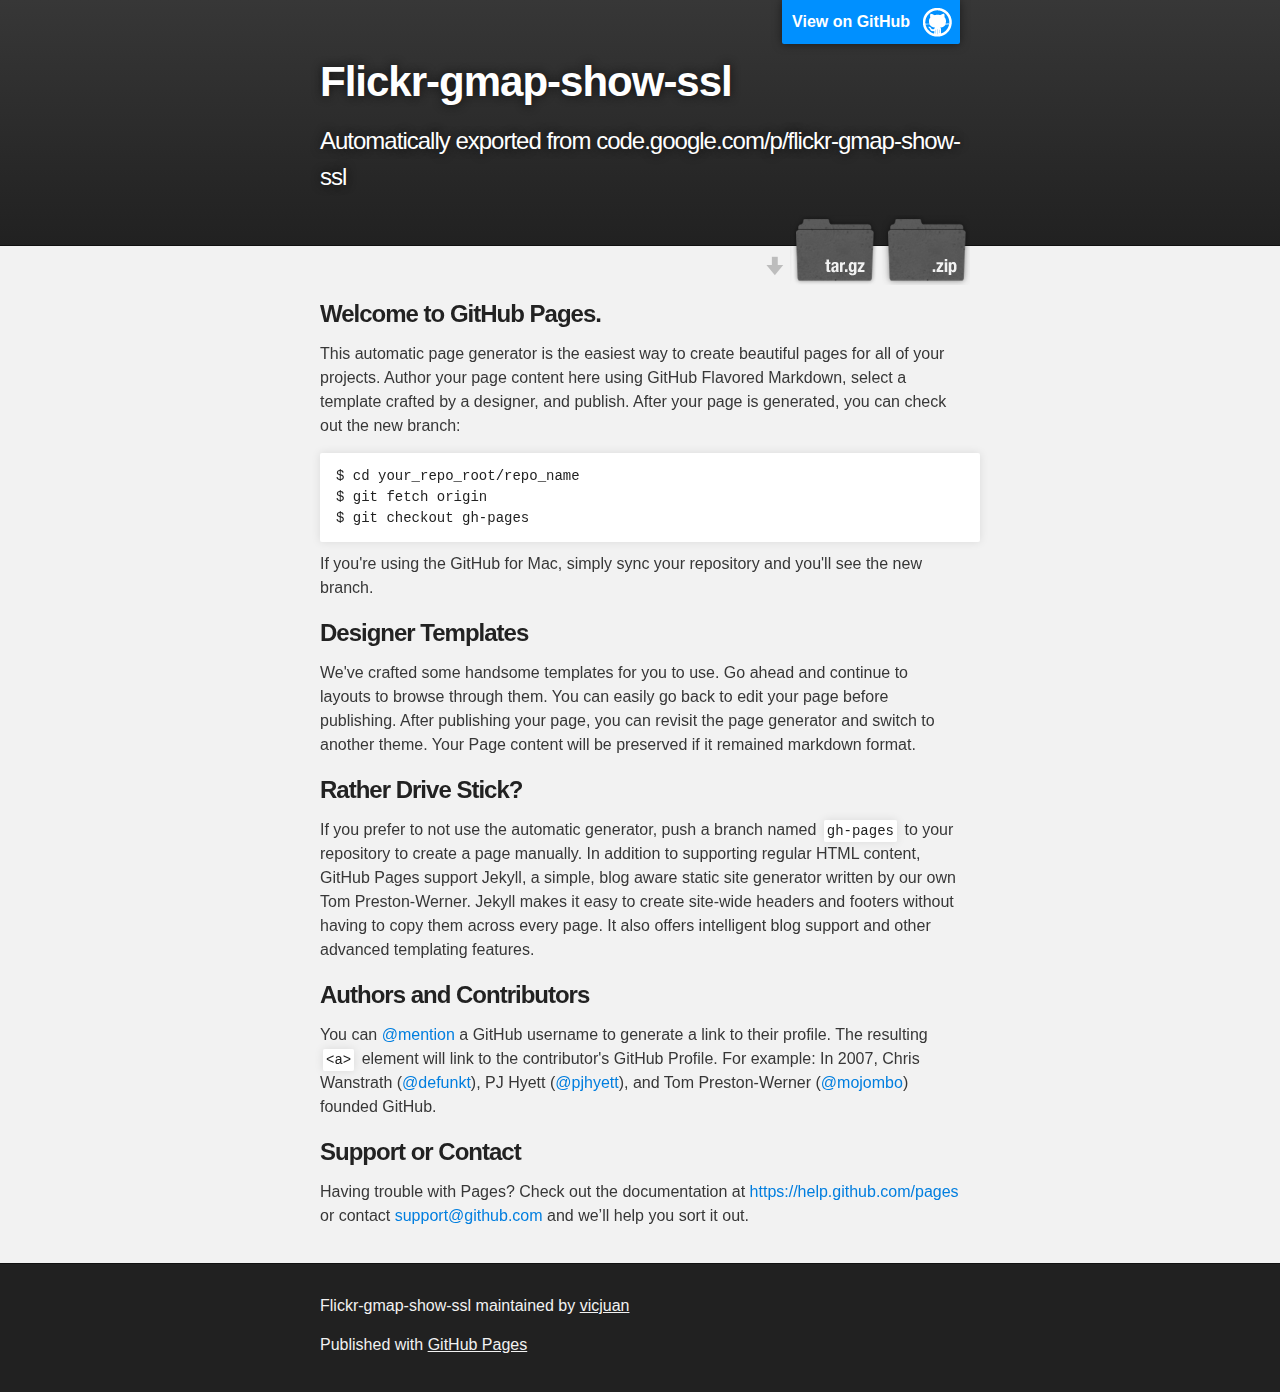
<file: index.html>
<!DOCTYPE html>
<html>

  <head>
    <meta charset='utf-8'>
    <meta http-equiv="X-UA-Compatible" content="chrome=1">
    <meta name="description" content="Flickr-gmap-show-ssl : Automatically exported from code.google.com/p/flickr-gmap-show-ssl">

    <link rel="stylesheet" type="text/css" media="screen" href="stylesheets/stylesheet.css">

    <title>Flickr-gmap-show-ssl</title>
  </head>

  <body>

    <!-- HEADER -->
    <div id="header_wrap" class="outer">
        <header class="inner">
          <a id="forkme_banner" href="https://github.com/vicjuan/flickr-gmap-show-ssl">View on GitHub</a>

          <h1 id="project_title">Flickr-gmap-show-ssl</h1>
          <h2 id="project_tagline">Automatically exported from code.google.com/p/flickr-gmap-show-ssl</h2>

            <section id="downloads">
              <a class="zip_download_link" href="https://github.com/vicjuan/flickr-gmap-show-ssl/zipball/master">Download this project as a .zip file</a>
              <a class="tar_download_link" href="https://github.com/vicjuan/flickr-gmap-show-ssl/tarball/master">Download this project as a tar.gz file</a>
            </section>
        </header>
    </div>

    <!-- MAIN CONTENT -->
    <div id="main_content_wrap" class="outer">
      <section id="main_content" class="inner">
        <h3>
<a id="welcome-to-github-pages" class="anchor" href="#welcome-to-github-pages" aria-hidden="true"><span class="octicon octicon-link"></span></a>Welcome to GitHub Pages.</h3>

<p>This automatic page generator is the easiest way to create beautiful pages for all of your projects. Author your page content here using GitHub Flavored Markdown, select a template crafted by a designer, and publish. After your page is generated, you can check out the new branch:</p>

<pre><code>$ cd your_repo_root/repo_name
$ git fetch origin
$ git checkout gh-pages
</code></pre>

<p>If you're using the GitHub for Mac, simply sync your repository and you'll see the new branch.</p>

<h3>
<a id="designer-templates" class="anchor" href="#designer-templates" aria-hidden="true"><span class="octicon octicon-link"></span></a>Designer Templates</h3>

<p>We've crafted some handsome templates for you to use. Go ahead and continue to layouts to browse through them. You can easily go back to edit your page before publishing. After publishing your page, you can revisit the page generator and switch to another theme. Your Page content will be preserved if it remained markdown format.</p>

<h3>
<a id="rather-drive-stick" class="anchor" href="#rather-drive-stick" aria-hidden="true"><span class="octicon octicon-link"></span></a>Rather Drive Stick?</h3>

<p>If you prefer to not use the automatic generator, push a branch named <code>gh-pages</code> to your repository to create a page manually. In addition to supporting regular HTML content, GitHub Pages support Jekyll, a simple, blog aware static site generator written by our own Tom Preston-Werner. Jekyll makes it easy to create site-wide headers and footers without having to copy them across every page. It also offers intelligent blog support and other advanced templating features.</p>

<h3>
<a id="authors-and-contributors" class="anchor" href="#authors-and-contributors" aria-hidden="true"><span class="octicon octicon-link"></span></a>Authors and Contributors</h3>

<p>You can <a href="https://github.com/blog/821" class="user-mention">@mention</a> a GitHub username to generate a link to their profile. The resulting <code>&lt;a&gt;</code> element will link to the contributor's GitHub Profile. For example: In 2007, Chris Wanstrath (<a href="https://github.com/defunkt" class="user-mention">@defunkt</a>), PJ Hyett (<a href="https://github.com/pjhyett" class="user-mention">@pjhyett</a>), and Tom Preston-Werner (<a href="https://github.com/mojombo" class="user-mention">@mojombo</a>) founded GitHub.</p>

<h3>
<a id="support-or-contact" class="anchor" href="#support-or-contact" aria-hidden="true"><span class="octicon octicon-link"></span></a>Support or Contact</h3>

<p>Having trouble with Pages? Check out the documentation at <a href="https://help.github.com/pages">https://help.github.com/pages</a> or contact <a href="mailto:support@github.com">support@github.com</a> and we’ll help you sort it out.</p>
      </section>
    </div>

    <!-- FOOTER  -->
    <div id="footer_wrap" class="outer">
      <footer class="inner">
        <p class="copyright">Flickr-gmap-show-ssl maintained by <a href="https://github.com/vicjuan">vicjuan</a></p>
        <p>Published with <a href="https://pages.github.com">GitHub Pages</a></p>
      </footer>
    </div>

    

  </body>
</html>
</file>
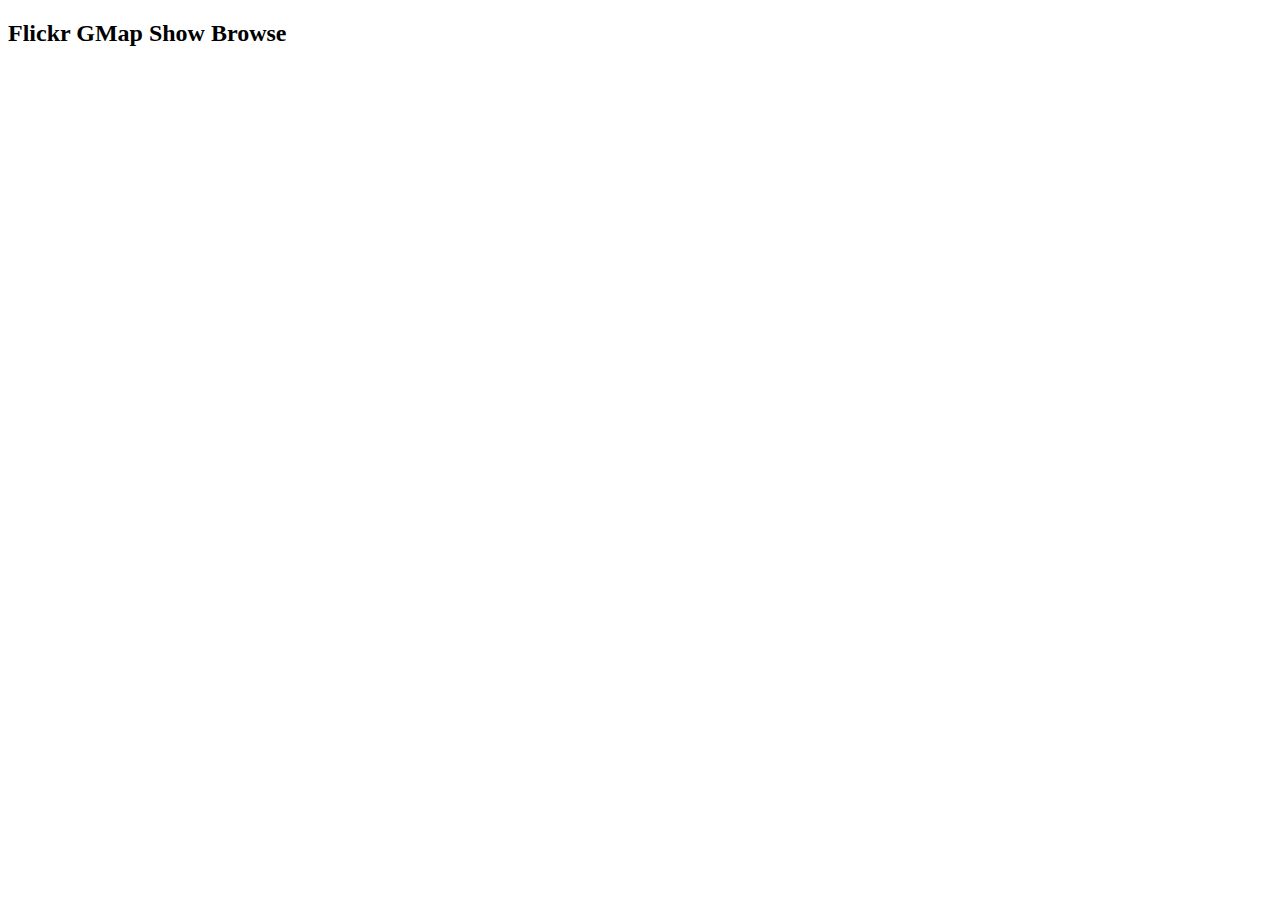
<file: flickr-gmap-browser.html>
<!DOCTYPE html PUBLIC "-//W3C//DTD XHTML 1.0 Strict//EN" "http://www.w3.org/TR/xhtml1/DTD/xhtml1-strict.dtd">
<html xmlns="http://www.w3.org/1999/xhtml">
<head>
    <meta http-equiv="content-type" content="text/html; charset=utf-8"/>
    <title>Flickr GMap Show Browse</title>
    <script src='flickr-gmap.js' type='text/javascript'></script>
</head>

<body onunload="GUnload()" onload="myOnload()">

    <h2>Flickr GMap Show Browse</h2>
    <div id="gmap" style="width:800px;height:600px;"/>

    <script type="text/javascript">
function myOnload() {
    var map = FlickrGmapShow.createBrowser(document.getElementById("gmap"), 22.612743, 120.319519, 12, "min_taken_date=2005-01-01&sort=interestingness-asc&per_page=100");
}
    </script>
</body>
</html>
</file>
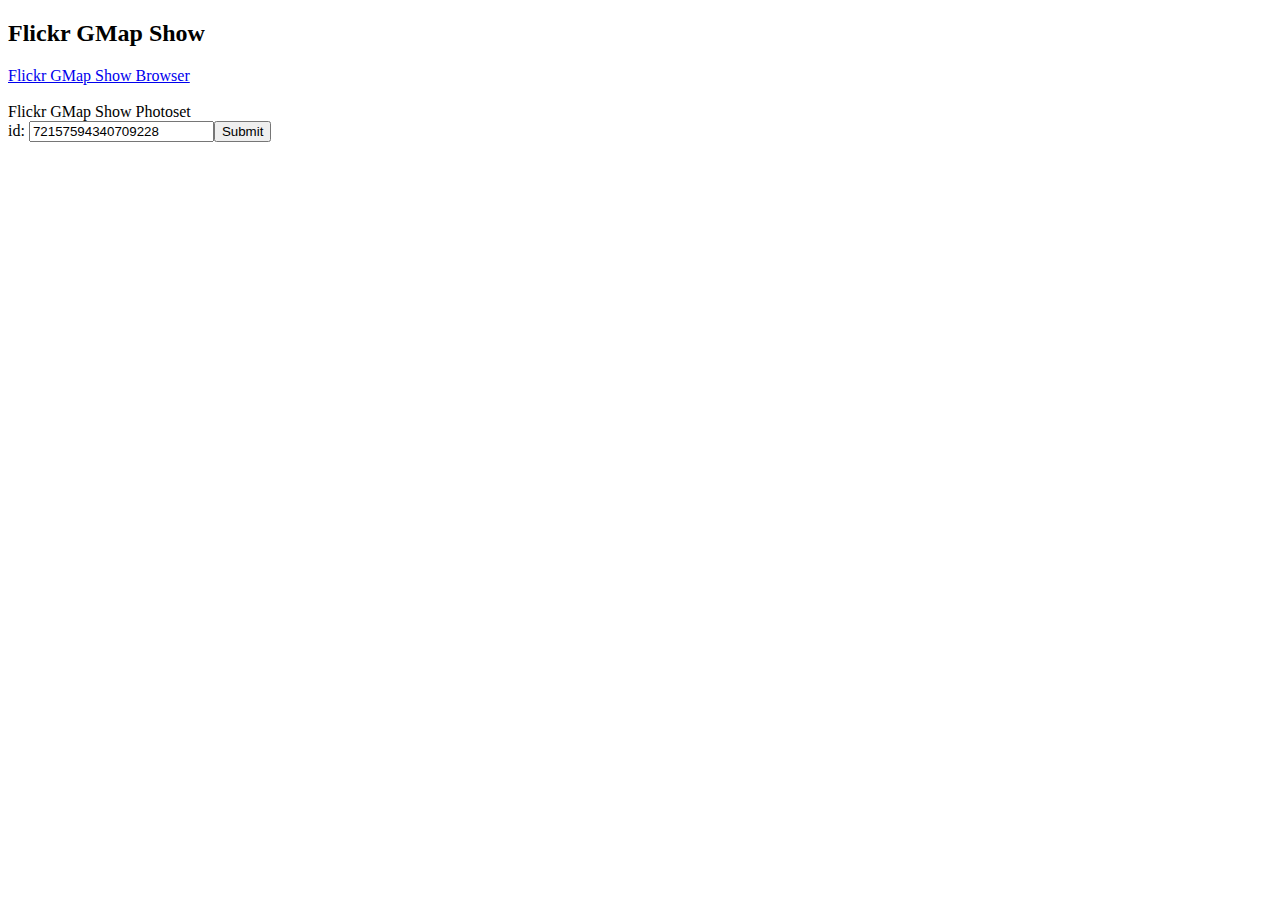
<file: flickr-gmap.html>
<!DOCTYPE html PUBLIC "-//W3C//DTD XHTML 1.0 Strict//EN" "http://www.w3.org/TR/xhtml1/DTD/xhtml1-strict.dtd">
<html xmlns="http://www.w3.org/1999/xhtml">
<head>
    <meta http-equiv="content-type" content="text/html; charset=utf-8"/>
    <title>Flickr GMap Show</title>

</head>

<body>
    <h2>Flickr GMap Show</h2>
    <a href="flickr-gmap-browser.html">Flickr GMap Show Browser</a> <br /><br />
    
    Flickr GMap Show Photoset <br />
    <form method="GET" action="flickr-gmap-photoset.html">id: <input type="text" name="photoset_id" value="72157594340709228"/><input type="submit"/></form>
</body>
</html>
</file>
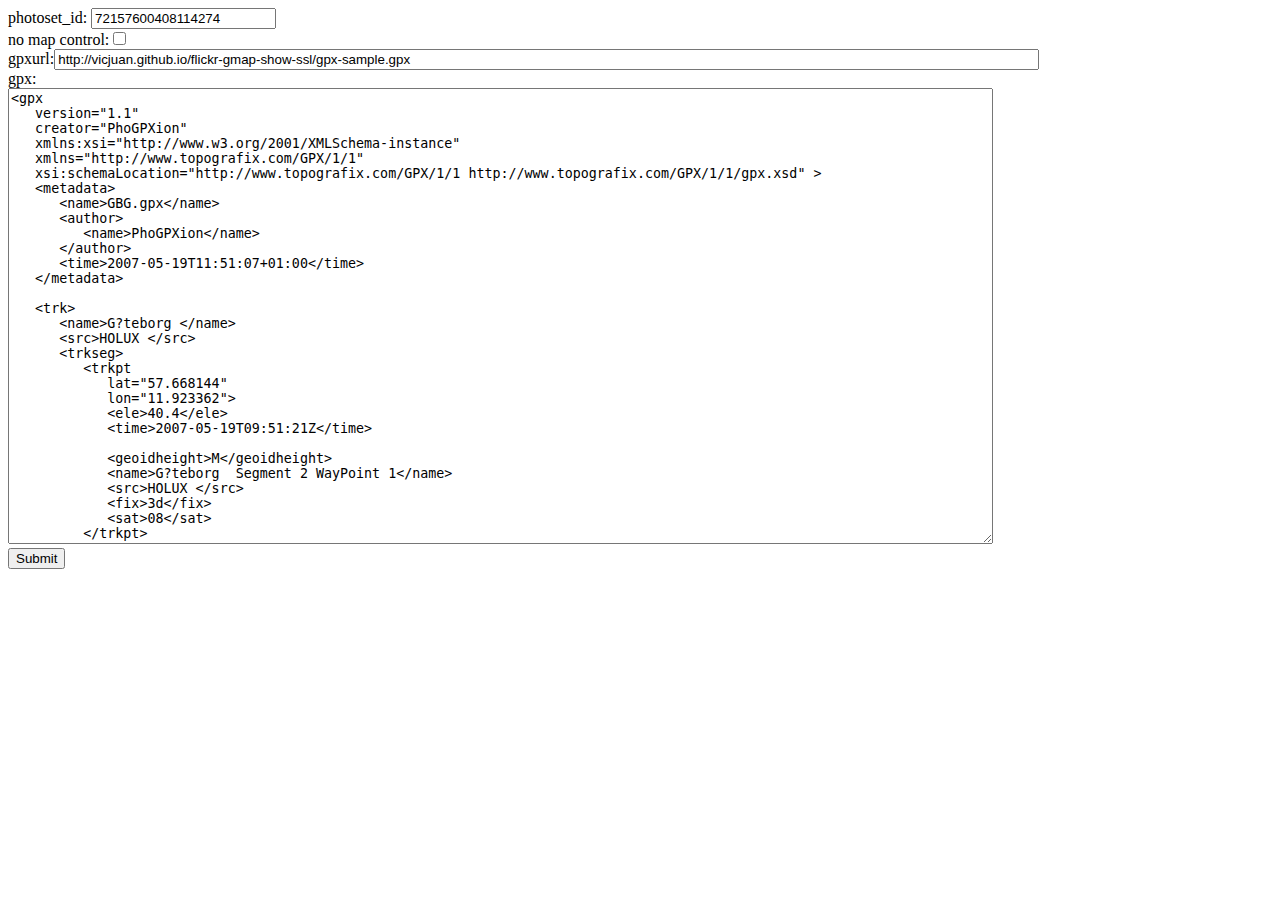
<file: gpx-convert.html>
<!DOCTYPE html PUBLIC "-//W3C//DTD XHTML 1.0 Strict//EN" "http://www.w3.org/TR/xhtml1/DTD/xhtml1-strict.dtd">
<html xmlns="http://www.w3.org/1999/xhtml" xmlns:v="urn:schemas-microsoft-com:vml">
<head>
<meta http-equiv="content-type" content="text/html; charset=utf-8"/>
<title></title>
<script type="text/javascript">//<![CDATA[
//document.oldwrite = document.write;
//document.write = function(str) {
//  if(document.oldwrite && window.GLoad && (typeof window.GLoad == 'function')) {
//    eval('var gloadstr=window.GLoad.toString(); gloadstr=gloadstr.replace(/\\n/,""); gloadstr=gloadstr.replace(/^\\s*function\\s*GLoad\\s*\\(\\)\\s*{/,""); gloadstr=gloadstr.replace(/}\\s*$/,""); gloadstr=gloadstr.replace(/GValidateKey\\("[0-9a-z]*"\\)/,"true"); window.GLoad=new Function(gloadstr);');
//    document.write=document.oldwrite;
//  }
//  document.oldwrite(str);
//};

function submitform(form) {
try {

  if(!form.photoset_id.value) {
    alert('must set photoset_id');
    return;
  }

  var res = null;
  if(form.gpx.value) {
    var jgpx = $(GXml.parse(form.gpx.value));
  
    res = '{trk:[';
    $.each(jgpx.find('trk'),function(i,trk){
      var jtrk = $(trk);
      res += '{trkseg:[';
      $.each(jtrk.children('trkseg'),function(j,trkseg){
        var jtrkseg = $(trkseg);
        if(j!=0) res+=',';
        res += '{trkpt:[';
        $.each(jtrkseg.children('trkpt'),function(k,trkpt){
          if(k!=0) res+=',';
          var jtrkpt = $(trkpt);
          res += '['+jtrkpt.attr('lat')+','+jtrkpt.attr('lon')+']';
        });
        res += ']}';
      });
      res += ']}';
    });
    res += ']}';

    res = res.replace(/{/g,'(').replace(/}/g,')').replace(/\[/g,'$').replace(/\]/g,';');
  }

  var loc = 'http://vicjuan.github.io/flickr-gmap-show-ssl/flickr-gmap-photoset.html?photoset_id='+form.photoset_id.value;
  //var loc = 'http://viking.wctang.info/show/flickr-gmap-photoset.html?photoset_id='+form.photoset_id.value;
  if(form.no_control.checked) {
    loc += '&no_control=1';
  }
  if(form.gpxurl.value) {
    loc += ('&gpxurl='+encodeURIComponent(form.gpxurl.value));
  } else if(res) {
    loc += '&gpx='+encodeURI(res);
  }
  location.href=loc;
} finally {
  return false;
}
};
//]]>
</script>
<script type="text/javascript" src="http://maps.google.com/maps?file=api&v=2.x&key=ABQIAAAA5iyLqLpUbk1qBe2volmsqxQh1uCj5d-3TWVrUZG2gdqg70DksRQmyqOhA768P8Rr3I-QKGf0waEoCw"></script>
<script type="text/javascript" src="http://jqueryjs.googlecode.com/files/jquery-1.1.3.1.pack.js"></script>
</head>
<body>
<form onsubmit="return submitform(this);">
    photoset_id: <input name="photoset_id" type="text" value="72157600408114274"/><br />
    no map control:<input type="checkbox" name="no_control"/><br />
    gpxurl:<input name="gpxurl" type="text" size="120" value="http://vicjuan.github.io/flickr-gmap-show-ssl/gpx-sample.gpx"/><br />
    gpx:<br /><textarea name="gpx" cols="120" rows="30">
<gpx
   version="1.1"
   creator="PhoGPXion"
   xmlns:xsi="http://www.w3.org/2001/XMLSchema-instance"
   xmlns="http://www.topografix.com/GPX/1/1"
   xsi:schemaLocation="http://www.topografix.com/GPX/1/1 http://www.topografix.com/GPX/1/1/gpx.xsd" >
   <metadata>
      <name>GBG.gpx</name>
      <author>
         <name>PhoGPXion</name>
      </author>
      <time>2007-05-19T11:51:07+01:00</time>
   </metadata>

   <trk>
      <name>G?teborg </name>
      <src>HOLUX </src>
      <trkseg>
         <trkpt
            lat="57.668144"
            lon="11.923362">
            <ele>40.4</ele>
            <time>2007-05-19T09:51:21Z</time>

            <geoidheight>M</geoidheight>
            <name>G?teborg  Segment 2 WayPoint 1</name>
            <src>HOLUX </src>
            <fix>3d</fix>
            <sat>08</sat>
         </trkpt>

         <trkpt
            lat="57.670555"
            lon="11.923334">
            <ele>53.3</ele>
            <time>2007-05-19T09:54:01Z</time>
            <geoidheight>M</geoidheight>
            <name>G?teborg  Segment 2 WayPoint 2</name>
            <src>HOLUX </src>

            <fix>3d</fix>
            <sat>10</sat>
         </trkpt>
         <trkpt
            lat="57.672726"
            lon="11.924297">
            <ele>51.7</ele>
            <time>2007-05-19T09:54:36Z</time>
            <geoidheight>M</geoidheight>

            <name>G?teborg  Segment 2 WayPoint 3</name>
            <src>HOLUX </src>
            <fix>3d</fix>
            <sat>10</sat>
         </trkpt>
         <trkpt
            lat="57.674202"
            lon="11.925235">
            <ele>41.3</ele>

            <time>2007-05-19T09:55:11Z</time>
            <geoidheight>M</geoidheight>
            <name>G?teborg  Segment 2 WayPoint 4</name>
            <src>HOLUX </src>
            <fix>3d</fix>
            <sat>10</sat>

         </trkpt>
         <trkpt
            lat="57.675087"
            lon="11.925597">
            <ele>40.1</ele>
            <time>2007-05-19T09:55:46Z</time>
            <geoidheight>M</geoidheight>
            <name>G?teborg  Segment 2 WayPoint 5</name>
            <src>HOLUX </src>

            <fix>3d</fix>
            <sat>10</sat>
         </trkpt>
         <trkpt
            lat="57.67693"
            lon="11.933687">
            <ele>18.6</ele>
            <time>2007-05-19T09:56:21Z</time>
            <geoidheight>M</geoidheight>

            <name>G?teborg  Segment 2 WayPoint 6</name>
            <src>HOLUX </src>
            <fix>3d</fix>
            <sat>10</sat>
         </trkpt>
         <trkpt
            lat="57.67962"
            lon="11.936363">
            <ele>20.0</ele>

            <time>2007-05-19T09:56:56Z</time>
            <geoidheight>M</geoidheight>
            <name>G?teborg  Segment 2 WayPoint 7</name>
            <src>HOLUX </src>
            <fix>3d</fix>
            <sat>11</sat>

         </trkpt>
         <trkpt
            lat="57.680767"
            lon="11.942791">
            <ele>18.7</ele>
            <time>2007-05-19T09:57:31Z</time>
            <geoidheight>M</geoidheight>
            <name>G?teborg  Segment 2 WayPoint 8</name>
            <src>HOLUX </src>

            <fix>3d</fix>
            <sat>10</sat>
         </trkpt>
         <trkpt
            lat="57.681477"
            lon="11.947433">
            <ele>11.8</ele>
            <time>2007-05-19T09:58:06Z</time>
            <geoidheight>M</geoidheight>

            <name>G?teborg  Segment 2 WayPoint 9</name>
            <src>HOLUX </src>
            <fix>3d</fix>
            <sat>11</sat>
         </trkpt>
         <trkpt
            lat="57.685"
            lon="11.951868">
            <ele>14.1</ele>

            <time>2007-05-19T09:58:41Z</time>
            <geoidheight>M</geoidheight>
            <name>G?teborg  Segment 2 WayPoint 10</name>
            <src>HOLUX </src>
            <fix>3d</fix>
            <sat>11</sat>

         </trkpt>
         <trkpt
            lat="57.686024"
            lon="11.953096">
            <ele>21.3</ele>
            <time>2007-05-19T09:59:16Z</time>
            <geoidheight>M</geoidheight>
            <name>G?teborg  Segment 2 WayPoint 11</name>
            <src>HOLUX </src>

            <fix>3d</fix>
            <sat>10</sat>
         </trkpt>
         <trkpt
            lat="57.684723"
            lon="11.955727">
            <ele>28.7</ele>
            <time>2007-05-19T09:59:51Z</time>
            <geoidheight>M</geoidheight>

            <name>G?teborg  Segment 2 WayPoint 12</name>
            <src>HOLUX </src>
            <fix>3d</fix>
            <sat>10</sat>
         </trkpt>
         <trkpt
            lat="57.683544"
            lon="11.960473">
            <ele>47.0</ele>

            <time>2007-05-19T10:00:26Z</time>
            <geoidheight>M</geoidheight>
            <name>G?teborg  Segment 2 WayPoint 13</name>
            <src>HOLUX </src>
            <fix>3d</fix>
            <sat>08</sat>

         </trkpt>
         <trkpt
            lat="57.68488"
            lon="11.964039">
            <ele>48.1</ele>
            <time>2007-05-19T10:01:01Z</time>
            <geoidheight>M</geoidheight>
            <name>G?teborg  Segment 2 WayPoint 14</name>
            <src>HOLUX </src>

            <fix>3d</fix>
            <sat>11</sat>
         </trkpt>
         <trkpt
            lat="57.688023"
            lon="11.966925">
            <ele>57.1</ele>
            <time>2007-05-19T10:01:36Z</time>
            <geoidheight>M</geoidheight>

            <name>G?teborg  Segment 2 WayPoint 15</name>
            <src>HOLUX </src>
            <fix>3d</fix>
            <sat>11</sat>
         </trkpt>
         <trkpt
            lat="57.689915"
            lon="11.970208">
            <ele>56.3</ele>

            <time>2007-05-19T10:02:11Z</time>
            <geoidheight>M</geoidheight>
            <name>G?teborg  Segment 2 WayPoint 16</name>
            <src>HOLUX </src>
            <fix>3d</fix>
            <sat>09</sat>

         </trkpt>
         <trkpt
            lat="57.689896"
            lon="11.973186">
            <ele>47.0</ele>
            <time>2007-05-19T10:02:51Z</time>
            <geoidheight>M</geoidheight>
            <name>G?teborg  Segment 2 WayPoint 17</name>
            <src>HOLUX </src>

            <fix>3d</fix>
            <sat>10</sat>
         </trkpt>
         <trkpt
            lat="57.693264"
            lon="11.973637">
            <ele>40.8</ele>
            <time>2007-05-19T10:04:01Z</time>
            <geoidheight>M</geoidheight>

            <name>G?teborg  Segment 2 WayPoint 18</name>
            <src>HOLUX </src>
            <fix>3d</fix>
            <sat>08</sat>
         </trkpt>
         <trkpt
            lat="57.694027"
            lon="11.974909">
            <ele>38.3</ele>

            <time>2007-05-19T10:04:36Z</time>
            <geoidheight>M</geoidheight>
            <name>G?teborg  Segment 2 WayPoint 19</name>
            <src>HOLUX </src>
            <fix>3d</fix>
            <sat>10</sat>

         </trkpt>
         <trkpt
            lat="57.695557"
            lon="11.976588">
            <ele>30.9</ele>
            <time>2007-05-19T10:05:11Z</time>
            <geoidheight>M</geoidheight>
            <name>G?teborg  Segment 2 WayPoint 20</name>
            <src>HOLUX </src>

            <fix>3d</fix>
            <sat>11</sat>
         </trkpt>
         <trkpt
            lat="57.697536"
            lon="11.979711">
            <ele>20.6</ele>
            <time>2007-05-19T10:05:51Z</time>
            <geoidheight>M</geoidheight>

            <name>G?teborg  Segment 2 WayPoint 21</name>
            <src>HOLUX </src>
            <fix>3d</fix>
            <sat>11</sat>
         </trkpt>
         <trkpt
            lat="57.698284"
            lon="11.981623">
            <ele>16.6</ele>

            <time>2007-05-19T10:06:26Z</time>
            <geoidheight>M</geoidheight>
            <name>G?teborg  Segment 2 WayPoint 22</name>
            <src>HOLUX </src>
            <fix>3d</fix>
            <sat>09</sat>

         </trkpt>
         <trkpt
            lat="57.69689"
            lon="11.985845">
            <ele>44.3</ele>
            <time>2007-05-19T10:07:36Z</time>
            <geoidheight>M</geoidheight>
            <name>G?teborg  Segment 2 WayPoint 23</name>
            <src>HOLUX </src>

            <fix>3d</fix>
            <sat>10</sat>
         </trkpt>
         <trkpt
            lat="57.69632"
            lon="11.987597">
            <ele>16.3</ele>
            <time>2007-05-19T10:08:16Z</time>
            <geoidheight>M</geoidheight>

            <name>G?teborg  Segment 2 WayPoint 24</name>
            <src>HOLUX </src>
            <fix>3d</fix>
            <sat>11</sat>
         </trkpt>
         <trkpt
            lat="57.69717"
            lon="11.990354">
            <ele>10.9</ele>

            <time>2007-05-19T10:09:31Z</time>
            <geoidheight>M</geoidheight>
            <name>G?teborg  Segment 2 WayPoint 25</name>
            <src>HOLUX </src>
            <fix>3d</fix>
            <sat>10</sat>

         </trkpt>
         <trkpt
            lat="57.697277"
            lon="11.991673">
            <ele>15.5</ele>
            <time>2007-05-19T10:10:11Z</time>
            <geoidheight>M</geoidheight>
            <name>G?teborg  Segment 2 WayPoint 26</name>
            <src>HOLUX </src>

            <fix>3d</fix>
            <sat>10</sat>
         </trkpt>
         <trkpt
            lat="57.69755"
            lon="11.995384">
            <ele>7.4</ele>
            <time>2007-05-19T10:10:46Z</time>
            <geoidheight>M</geoidheight>

            <name>G?teborg  Segment 2 WayPoint 27</name>
            <src>HOLUX </src>
            <fix>3d</fix>
            <sat>05</sat>
         </trkpt>
         <trkpt
            lat="57.697865"
            lon="11.998089">
            <ele>9.3</ele>

            <time>2007-05-19T10:11:21Z</time>
            <geoidheight>M</geoidheight>
            <name>G?teborg  Segment 2 WayPoint 28</name>
            <src>HOLUX </src>
            <fix>3d</fix>
            <sat>11</sat>

         </trkpt>
         <trkpt
            lat="57.698402"
            lon="12.000703">
            <ele>9.1</ele>
            <time>2007-05-19T10:11:56Z</time>
            <geoidheight>M</geoidheight>
            <name>G?teborg  Segment 2 WayPoint 29</name>
            <src>HOLUX </src>

            <fix>3d</fix>
            <sat>11</sat>
         </trkpt>
         <trkpt
            lat="57.699326"
            lon="12.007945">
            <ele>25.2</ele>
            <time>2007-05-19T10:12:31Z</time>
            <geoidheight>M</geoidheight>

            <name>G?teborg  Segment 2 WayPoint 30</name>
            <src>HOLUX </src>
            <fix>3d</fix>
            <sat>11</sat>
         </trkpt>
         <trkpt
            lat="57.700676"
            lon="12.015773">
            <ele>16.9</ele>

            <time>2007-05-19T10:13:06Z</time>
            <geoidheight>M</geoidheight>
            <name>G?teborg  Segment 2 WayPoint 31</name>
            <src>HOLUX </src>
            <fix>3d</fix>
            <sat>11</sat>

         </trkpt>
         <trkpt
            lat="57.702225"
            lon="12.022689">
            <ele>18.8</ele>
            <time>2007-05-19T10:13:41Z</time>
            <geoidheight>M</geoidheight>
            <name>G?teborg  Segment 2 WayPoint 32</name>
            <src>HOLUX </src>

            <fix>3d</fix>
            <sat>11</sat>
         </trkpt>
         <trkpt
            lat="57.70606"
            lon="12.024774">
            <ele>20.3</ele>
            <time>2007-05-19T10:14:21Z</time>
            <geoidheight>M</geoidheight>

            <name>G?teborg  Segment 2 WayPoint 33</name>
            <src>HOLUX </src>
            <fix>3d</fix>
            <sat>11</sat>
         </trkpt>
         <trkpt
            lat="57.71007"
            lon="12.023822">
            <ele>19.5</ele>

            <time>2007-05-19T10:14:56Z</time>
            <geoidheight>M</geoidheight>
            <name>G?teborg  Segment 2 WayPoint 34</name>
            <src>HOLUX </src>
            <fix>3d</fix>
            <sat>10</sat>

         </trkpt>
         <trkpt
            lat="57.71146"
            lon="12.025161">
            <ele>28.9</ele>
            <time>2007-05-19T10:15:31Z</time>
            <geoidheight>M</geoidheight>
            <name>G?teborg  Segment 2 WayPoint 35</name>
            <src>HOLUX </src>

            <fix>3d</fix>
            <sat>10</sat>
         </trkpt>
      </trkseg>
      <trkseg>
         <trkpt
            lat="57.71146"
            lon="12.025136">
            <ele>36.6</ele>

            <time>2007-05-19T10:31:36Z</time>
            <geoidheight>M</geoidheight>
            <name>G?teborg  Segment 3 WayPoint 1</name>
            <src>HOLUX </src>
            <fix>3d</fix>
            <sat>09</sat>

         </trkpt>
         <trkpt
            lat="57.71257"
            lon="12.024079">
            <ele>33.9</ele>
            <time>2007-05-19T10:32:46Z</time>
            <geoidheight>M</geoidheight>
            <name>G?teborg  Segment 3 WayPoint 2</name>
            <src>HOLUX </src>

            <fix>3d</fix>
            <sat>09</sat>
         </trkpt>
         <trkpt
            lat="57.716286"
            lon="12.025386">
            <ele>24.5</ele>
            <time>2007-05-19T10:33:21Z</time>
            <geoidheight>M</geoidheight>

            <name>G?teborg  Segment 3 WayPoint 3</name>
            <src>HOLUX </src>
            <fix>3d</fix>
            <sat>09</sat>
         </trkpt>
         <trkpt
            lat="57.717743"
            lon="12.025353">
            <ele>26.2</ele>

            <time>2007-05-19T10:33:56Z</time>
            <geoidheight>M</geoidheight>
            <name>G?teborg  Segment 3 WayPoint 4</name>
            <src>HOLUX </src>
            <fix>3d</fix>
            <sat>09</sat>

         </trkpt>
         <trkpt
            lat="57.71856"
            lon="12.020772">
            <ele>30.2</ele>
            <time>2007-05-19T10:34:31Z</time>
            <geoidheight>M</geoidheight>
            <name>G?teborg  Segment 3 WayPoint 5</name>
            <src>HOLUX </src>

            <fix>3d</fix>
            <sat>08</sat>
         </trkpt>
         <trkpt
            lat="57.717274"
            lon="12.01367">
            <ele>26.7</ele>
            <time>2007-05-19T10:35:06Z</time>
            <geoidheight>M</geoidheight>

            <name>G?teborg  Segment 3 WayPoint 6</name>
            <src>HOLUX </src>
            <fix>3d</fix>
            <sat>07</sat>
         </trkpt>
         <trkpt
            lat="57.716736"
            lon="12.006569">
            <ele>18.6</ele>

            <time>2007-05-19T10:35:41Z</time>
            <geoidheight>M</geoidheight>
            <name>G?teborg  Segment 3 WayPoint 7</name>
            <src>HOLUX </src>
            <fix>3d</fix>
            <sat>09</sat>

         </trkpt>
         <trkpt
            lat="57.716652"
            lon="12.004447">
            <ele>13.2</ele>
            <time>2007-05-19T10:36:16Z</time>
            <geoidheight>M</geoidheight>
            <name>G?teborg  Segment 3 WayPoint 8</name>
            <src>HOLUX </src>

            <fix>3d</fix>
            <sat>08</sat>
         </trkpt>
         <trkpt
            lat="57.715157"
            lon="12.003018">
            <ele>12.4</ele>
            <time>2007-05-19T10:36:51Z</time>
            <geoidheight>M</geoidheight>

            <name>G?teborg  Segment 3 WayPoint 9</name>
            <src>HOLUX </src>
            <fix>3d</fix>
            <sat>08</sat>
         </trkpt>
         <trkpt
            lat="57.7134"
            lon="12.000221">
            <ele>15.5</ele>

            <time>2007-05-19T10:38:36Z</time>
            <geoidheight>M</geoidheight>
            <name>G?teborg  Segment 3 WayPoint 10</name>
            <src>HOLUX </src>
            <fix>3d</fix>
            <sat>09</sat>

         </trkpt>
         <trkpt
            lat="57.70974"
            lon="11.998095">
            <ele>11.2</ele>
            <time>2007-05-19T10:39:11Z</time>
            <geoidheight>M</geoidheight>
            <name>G?teborg  Segment 3 WayPoint 11</name>
            <src>HOLUX </src>

            <fix>3d</fix>
            <sat>10</sat>
         </trkpt>
      </trkseg>
   </trk>
</gpx>
</textarea><br />
    <input type="submit"/>
</form>
</body>
</html>
</file>
<file: stylesheets/stylesheet.css>
/*******************************************************************************
Slate Theme for GitHub Pages
by Jason Costello, @jsncostello
*******************************************************************************/

@import url(pygment_trac.css);

/*******************************************************************************
MeyerWeb Reset
*******************************************************************************/

html, body, div, span, applet, object, iframe,
h1, h2, h3, h4, h5, h6, p, blockquote, pre,
a, abbr, acronym, address, big, cite, code,
del, dfn, em, img, ins, kbd, q, s, samp,
small, strike, strong, sub, sup, tt, var,
b, u, i, center,
dl, dt, dd, ol, ul, li,
fieldset, form, label, legend,
table, caption, tbody, tfoot, thead, tr, th, td,
article, aside, canvas, details, embed,
figure, figcaption, footer, header, hgroup,
menu, nav, output, ruby, section, summary,
time, mark, audio, video {
  margin: 0;
  padding: 0;
  border: 0;
  font: inherit;
  vertical-align: baseline;
}

/* HTML5 display-role reset for older browsers */
article, aside, details, figcaption, figure,
footer, header, hgroup, menu, nav, section {
  display: block;
}

ol, ul {
  list-style: none;
}

table {
  border-collapse: collapse;
  border-spacing: 0;
}

/*******************************************************************************
Theme Styles
*******************************************************************************/

body {
  box-sizing: border-box;
  color:#373737;
  background: #212121;
  font-size: 16px;
  font-family: 'Myriad Pro', Calibri, Helvetica, Arial, sans-serif;
  line-height: 1.5;
  -webkit-font-smoothing: antialiased;
}

h1, h2, h3, h4, h5, h6 {
  margin: 10px 0;
  font-weight: 700;
  color:#222222;
  font-family: 'Lucida Grande', 'Calibri', Helvetica, Arial, sans-serif;
  letter-spacing: -1px;
}

h1 {
  font-size: 36px;
  font-weight: 700;
}

h2 {
  padding-bottom: 10px;
  font-size: 32px;
  background: url('../images/bg_hr.png') repeat-x bottom;
}

h3 {
  font-size: 24px;
}

h4 {
  font-size: 21px;
}

h5 {
  font-size: 18px;
}

h6 {
  font-size: 16px;
}

p {
  margin: 10px 0 15px 0;
}

footer p {
  color: #f2f2f2;
}

a {
  text-decoration: none;
  color: #007edf;
  text-shadow: none;

  transition: color 0.5s ease;
  transition: text-shadow 0.5s ease;
  -webkit-transition: color 0.5s ease;
  -webkit-transition: text-shadow 0.5s ease;
  -moz-transition: color 0.5s ease;
  -moz-transition: text-shadow 0.5s ease;
  -o-transition: color 0.5s ease;
  -o-transition: text-shadow 0.5s ease;
  -ms-transition: color 0.5s ease;
  -ms-transition: text-shadow 0.5s ease;
}

a:hover, a:focus {text-decoration: underline;}

footer a {
  color: #F2F2F2;
  text-decoration: underline;
}

em {
  font-style: italic;
}

strong {
  font-weight: bold;
}

img {
  position: relative;
  margin: 0 auto;
  max-width: 739px;
  padding: 5px;
  margin: 10px 0 10px 0;
  border: 1px solid #ebebeb;

  box-shadow: 0 0 5px #ebebeb;
  -webkit-box-shadow: 0 0 5px #ebebeb;
  -moz-box-shadow: 0 0 5px #ebebeb;
  -o-box-shadow: 0 0 5px #ebebeb;
  -ms-box-shadow: 0 0 5px #ebebeb;
}

p img {
  display: inline;
  margin: 0;
  padding: 0;
  vertical-align: middle;
  text-align: center;
  border: none;
}

pre, code {
  width: 100%;
  color: #222;
  background-color: #fff;

  font-family: Monaco, "Bitstream Vera Sans Mono", "Lucida Console", Terminal, monospace;
  font-size: 14px;

  border-radius: 2px;
  -moz-border-radius: 2px;
  -webkit-border-radius: 2px;
}

pre {
  width: 100%;
  padding: 10px;
  box-shadow: 0 0 10px rgba(0,0,0,.1);
  overflow: auto;
}

code {
  padding: 3px;
  margin: 0 3px;
  box-shadow: 0 0 10px rgba(0,0,0,.1);
}

pre code {
  display: block;
  box-shadow: none;
}

blockquote {
  color: #666;
  margin-bottom: 20px;
  padding: 0 0 0 20px;
  border-left: 3px solid #bbb;
}


ul, ol, dl {
  margin-bottom: 15px
}

ul {
  list-style-position: inside;
  list-style: disc;
  padding-left: 20px;
}

ol {
  list-style-position: inside;
  list-style: decimal;
  padding-left: 20px;
}

dl dt {
  font-weight: bold;
}

dl dd {
  padding-left: 20px;
  font-style: italic;
}

dl p {
  padding-left: 20px;
  font-style: italic;
}

hr {
  height: 1px;
  margin-bottom: 5px;
  border: none;
  background: url('../images/bg_hr.png') repeat-x center;
}

table {
  border: 1px solid #373737;
  margin-bottom: 20px;
  text-align: left;
 }

th {
  font-family: 'Lucida Grande', 'Helvetica Neue', Helvetica, Arial, sans-serif;
  padding: 10px;
  background: #373737;
  color: #fff;
 }

td {
  padding: 10px;
  border: 1px solid #373737;
 }

form {
  background: #f2f2f2;
  padding: 20px;
}

/*******************************************************************************
Full-Width Styles
*******************************************************************************/

.outer {
  width: 100%;
}

.inner {
  position: relative;
  max-width: 640px;
  padding: 20px 10px;
  margin: 0 auto;
}

#forkme_banner {
  display: block;
  position: absolute;
  top:0;
  right: 10px;
  z-index: 10;
  padding: 10px 50px 10px 10px;
  color: #fff;
  background: url('../images/blacktocat.png') #0090ff no-repeat 95% 50%;
  font-weight: 700;
  box-shadow: 0 0 10px rgba(0,0,0,.5);
  border-bottom-left-radius: 2px;
  border-bottom-right-radius: 2px;
}

#header_wrap {
  background: #212121;
  background: -moz-linear-gradient(top, #373737, #212121);
  background: -webkit-linear-gradient(top, #373737, #212121);
  background: -ms-linear-gradient(top, #373737, #212121);
  background: -o-linear-gradient(top, #373737, #212121);
  background: linear-gradient(top, #373737, #212121);
}

#header_wrap .inner {
  padding: 50px 10px 30px 10px;
}

#project_title {
  margin: 0;
  color: #fff;
  font-size: 42px;
  font-weight: 700;
  text-shadow: #111 0px 0px 10px;
}

#project_tagline {
  color: #fff;
  font-size: 24px;
  font-weight: 300;
  background: none;
  text-shadow: #111 0px 0px 10px;
}

#downloads {
  position: absolute;
  width: 210px;
  z-index: 10;
  bottom: -40px;
  right: 0;
  height: 70px;
  background: url('../images/icon_download.png') no-repeat 0% 90%;
}

.zip_download_link {
  display: block;
  float: right;
  width: 90px;
  height:70px;
  text-indent: -5000px;
  overflow: hidden;
  background: url(../images/sprite_download.png) no-repeat bottom left;
}

.tar_download_link {
  display: block;
  float: right;
  width: 90px;
  height:70px;
  text-indent: -5000px;
  overflow: hidden;
  background: url(../images/sprite_download.png) no-repeat bottom right;
  margin-left: 10px;
}

.zip_download_link:hover {
  background: url(../images/sprite_download.png) no-repeat top left;
}

.tar_download_link:hover {
  background: url(../images/sprite_download.png) no-repeat top right;
}

#main_content_wrap {
  background: #f2f2f2;
  border-top: 1px solid #111;
  border-bottom: 1px solid #111;
}

#main_content {
  padding-top: 40px;
}

#footer_wrap {
  background: #212121;
}



/*******************************************************************************
Small Device Styles
*******************************************************************************/

@media screen and (max-width: 480px) {
  body {
    font-size:14px;
  }

  #downloads {
    display: none;
  }

  .inner {
    min-width: 320px;
    max-width: 480px;
  }

  #project_title {
  font-size: 32px;
  }

  h1 {
    font-size: 28px;
  }

  h2 {
    font-size: 24px;
  }

  h3 {
    font-size: 21px;
  }

  h4 {
    font-size: 18px;
  }

  h5 {
    font-size: 14px;
  }

  h6 {
    font-size: 12px;
  }

  code, pre {
    min-width: 320px;
    max-width: 480px;
    font-size: 11px;
  }

}
</file>
